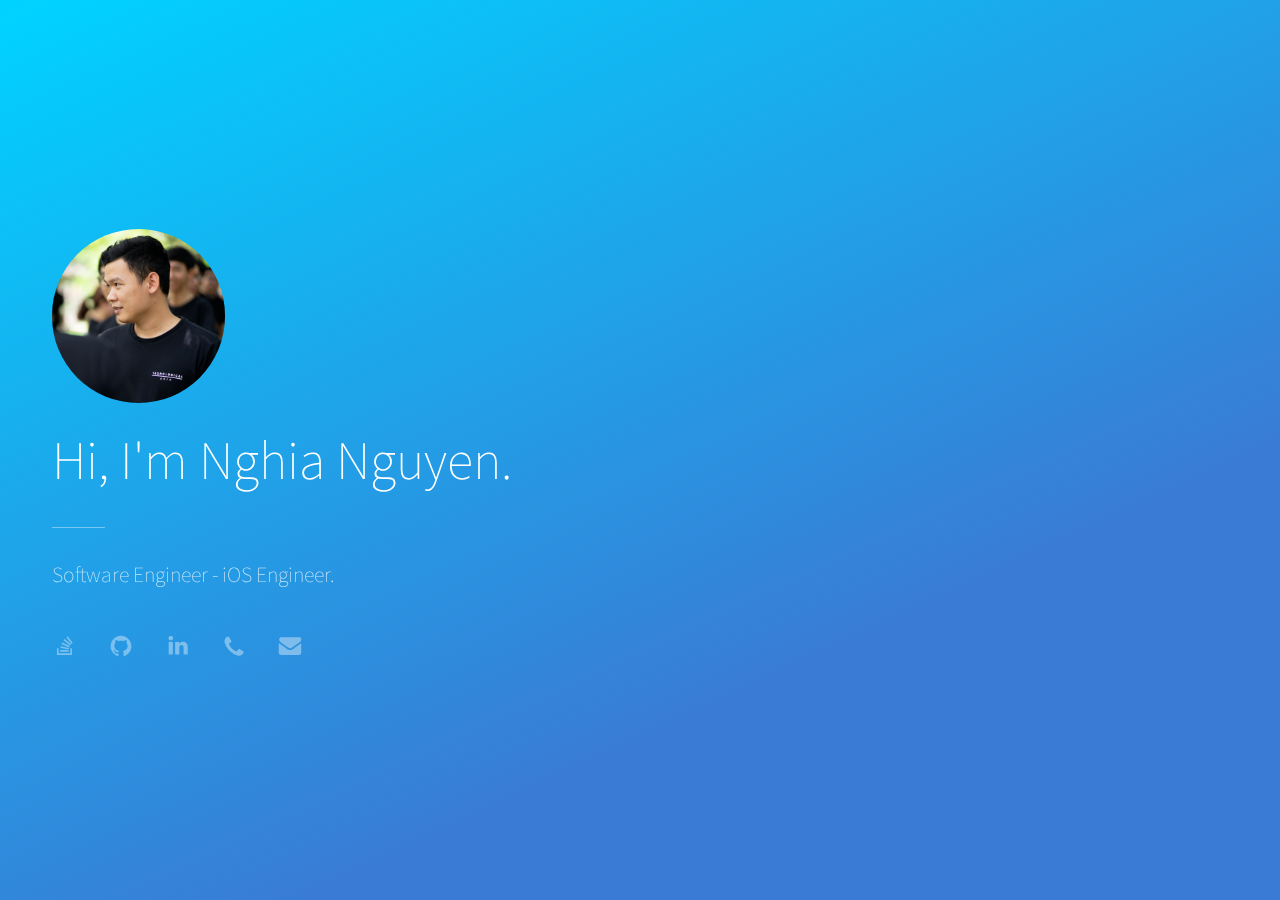
<file: public/index.html>
<!DOCTYPE HTML>
<html lang="en">

<head>
  <title>Nghia Nguyen</title>
  <meta charset="utf-8" />
  <link rel="shortcut icon" href="image/favicon.ico" type="image/x-icon">
  <meta name="viewport" content="width=device-width,initial-scale=1,user-scalable=no" />
  <link href="https://fonts.googleapis.com/css?family=Source+Sans+Pro:200,200italic" rel="stylesheet" type="text/css" />
  <link href="css/css.css" rel="stylesheet" type="text/css" />
  <!-- <script src="js/js.js"></script> -->
</head>

<body class="is-loading"><svg xmlns="http://www.w3.org/2000/svg" version="1.1" xmlns:xlink="http://www.w3.org/1999/xlink"
    viewBox="0 0 40 40" display="none" width="0" height="0">
    <symbol id="icon-90a" viewBox="0 0 40 40">
      <path d="M37.3,15.3v15.3c0,0.8-0.3,1.6-0.9,2.2c-0.6,0.6-1.4,0.9-2.2,0.9H5.8c-0.8,0-1.6-0.3-2.2-0.9s-0.9-1.4-0.9-2.2V15.3 c0.5,0.6,1.2,1.1,2,1.7c4.7,3.1,7.9,5.4,9.6,6.7c0.7,0.5,1.4,0.9,1.8,1.2c0.4,0.3,1,0.6,1.9,0.9c0.7,0.3,1.5,0.5,2.1,0.5l0,0 c0.6,0,1.4-0.2,2.1-0.5c0.7-0.3,1.4-0.6,1.9-0.9c0.4-0.3,1-0.7,1.8-1.2c2.2-1.6,5.4-3.8,9.6-6.7C36.1,16.5,36.7,15.9,37.3,15.3 L37.3,15.3z M37.3,9.6c0,1-0.3,2-0.9,2.9c-0.6,0.9-1.5,1.8-2.4,2.4c-4.9,3.3-7.9,5.4-9,6.2c-0.1,0.1-0.4,0.3-0.8,0.6 c-0.4,0.3-0.7,0.5-1,0.7c-0.3,0.2-0.6,0.4-1,0.6c-0.4,0.2-0.7,0.4-1.1,0.5c-0.4,0.1-0.6,0.2-0.9,0.2l0,0c-0.3,0-0.6-0.1-0.9-0.2 c-0.3-0.1-0.7-0.3-1.1-0.5c-0.4-0.2-0.7-0.4-1-0.6c-0.3-0.2-0.6-0.4-1-0.7c-0.4-0.3-0.7-0.5-0.8-0.6c-1.1-0.8-2.8-2-5.1-3.5 c-2.3-1.6-3.3-2.4-3.7-2.7c-0.8-0.5-1.6-1.2-2.3-2.2s-1-1.9-1-2.6c0-1,0.3-1.9,0.8-2.5c0.5-0.6,1.2-1,2.3-1h28.4 c0.8,0,1.6,0.3,2.2,0.9C37.1,8.1,37.3,8.8,37.3,9.6L37.3,9.6z" />
    </symbol>
    <symbol id="icon-904" viewBox="0 0 40 40">
      <path d="M34.8,28.8c0,0.4-0.1,0.8-0.2,1.5c-0.1,0.6-0.2,1.1-0.5,1.4c-0.4,0.7-1.2,1.4-2.6,2.2C30.2,34.7,29,35,27.7,35 c-0.4,0-0.7,0-1.1-0.1c-0.4,0-0.7-0.1-1.2-0.2c-0.5-0.1-0.8-0.2-0.9-0.4c-0.2-0.1-0.6-0.2-1.2-0.5c-0.6-0.2-0.9-0.4-1.1-0.4 c-1.4-0.5-2.6-1.1-3.6-1.8c-1.8-1.1-3.6-2.6-5.5-4.4c-1.9-1.9-3.4-3.7-4.4-5.5C8,20.8,7.4,19.5,7,18.2c0-0.1-0.1-0.5-0.4-1.1 C6.4,16.5,6,16.2,6,16c-0.1-0.2-0.2-0.6-0.4-0.9c-0.1-0.5-0.2-0.8-0.2-1.2s-0.1-0.7-0.1-1.1c0-1.3,0.4-2.6,1.1-3.9 c0.8-1.5,1.5-2.5,2.2-2.7C9,6.1,9.4,5.9,10,5.8c0.6-0.1,1.1-0.2,1.5-0.2c0.2,0,0.4,0,0.5,0.1c0.2,0.1,0.6,0.6,1.1,1.5 c0.1,0.2,0.4,0.6,0.6,1.2c0.2,0.5,0.5,0.9,0.7,1.3c0.2,0.4,0.5,0.8,0.7,1.2c0,0,0.1,0.2,0.4,0.5c0.2,0.2,0.4,0.6,0.5,0.7 c0.1,0.2,0.1,0.4,0.1,0.6c0,0.2-0.2,0.6-0.6,1.1c-0.4,0.5-0.8,0.8-1.3,1.2s-0.9,0.7-1.3,1.1c-0.4,0.4-0.6,0.7-0.6,0.9 c0,0.1,0,0.2,0.1,0.5c0.1,0.2,0.1,0.4,0.2,0.5c0,0.1,0.1,0.2,0.4,0.5c0.1,0.2,0.2,0.4,0.2,0.4c1.1,1.9,2.2,3.5,3.6,4.9 c1.4,1.4,3,2.6,4.9,3.6c0,0,0.1,0.1,0.4,0.2c0.2,0.1,0.4,0.2,0.5,0.4c0.1,0,0.2,0.1,0.5,0.2c0.2,0.1,0.4,0.1,0.5,0.1 c0.2,0,0.6-0.2,0.9-0.6c0.4-0.4,0.7-0.8,1.1-1.3c0.4-0.5,0.7-0.9,1.2-1.3c0.5-0.4,0.8-0.6,1.1-0.6c0.2,0,0.4,0,0.6,0.1 c0.2,0.1,0.5,0.2,0.7,0.5c0.4,0.2,0.5,0.4,0.5,0.4c0.4,0.2,0.7,0.5,1.2,0.7c0.4,0.2,0.8,0.5,1.3,0.7c0.5,0.2,0.8,0.5,1.2,0.6 c0.9,0.5,1.5,0.8,1.6,1.1C34.8,28.5,34.8,28.6,34.8,28.8L34.8,28.8z" />
    </symbol>
    <symbol id="icon-914" viewBox="0 0 40 40">
      <path d="M25.6,32.6c-0.6-3.4-1.6-6.8-2.9-10.4h0l0,0c-0.2,0.1-0.5,0.2-0.9,0.3c-0.4,0.1-1.1,0.5-2.1,1c-1,0.5-2,1.1-2.9,1.7 c-0.9,0.6-1.8,1.4-2.7,2.4c-0.9,1-1.7,2-2.1,3.1l-0.3-0.2c2.6,2.1,5.5,3.1,8.7,3.1C22.1,33.7,23.8,33.3,25.6,32.6L25.6,32.6z M21.7,19.9c-0.3-0.7-0.7-1.5-1.1-2.3c-4.3,1.3-9,1.9-14,1.9c0,0.1,0,0.2,0,0.4c0,1.7,0.3,3.4,0.9,4.9s1.5,3,2.6,4.2 c0.7-1.2,1.6-2.4,2.6-3.5s2-1.9,3-2.6s1.9-1.2,2.7-1.7c0.9-0.5,1.5-0.8,2.1-1l0.8-0.3c0.1,0,0.1,0,0.3-0.1 C21.5,20,21.6,20,21.7,19.9L21.7,19.9z M19.5,15.5c-1.7-3-3.4-5.6-5.1-7.9c-1.9,0.9-3.5,2.2-4.9,3.9s-2.2,3.6-2.7,5.7 C11,17.2,15.2,16.6,19.5,15.5L19.5,15.5z M33.7,22.2c-2.9-0.8-5.8-1-8.5-0.6c1.2,3.3,2.1,6.6,2.7,9.8c1.5-1,2.8-2.4,3.9-4 C32.8,25.8,33.4,24.1,33.7,22.2z M16.9,6.7C16.9,6.7,16.9,6.7,16.9,6.7C16.9,6.7,16.9,6.7,16.9,6.7z M29.2,9.7 c-2.6-2.3-5.6-3.4-9-3.4c-1.1,0-2.1,0.1-3.2,0.4c1.8,2.4,3.5,5,5.1,8c1-0.4,1.9-0.8,2.7-1.3c0.8-0.5,1.5-0.9,2-1.3s0.9-0.8,1.4-1.2 s0.7-0.7,0.8-0.8L29.2,9.7z M33.9,19.9c0-3.2-1.1-6.1-3.1-8.6l0,0c-0.1,0.2-0.3,0.3-0.4,0.5c-0.1,0.2-0.4,0.5-0.9,0.9 c-0.5,0.4-1,0.9-1.5,1.3c-0.5,0.4-1.2,0.8-2.1,1.4c-0.9,0.5-1.8,1-2.7,1.3c0.3,0.7,0.7,1.4,0.9,2c0,0.1,0.1,0.2,0.1,0.4 c0.1,0.2,0.1,0.3,0.2,0.3c0.5-0.1,1-0.1,1.6-0.1c0.5,0,1,0,1.5,0c0.5,0,1,0,1.4,0s0.9,0,1.3,0.1c0.4,0,0.8,0.1,1.2,0.1 c0.4,0,0.7,0.1,1,0.1c0.3,0,0.6,0.1,0.8,0.1c0.2,0,0.4,0.1,0.5,0.1L33.9,19.9z M36.2,20c0,2.9-0.7,5.6-2.1,8 c-1.4,2.5-3.4,4.4-5.8,5.8s-5.1,2.1-8,2.1c-2.9,0-5.6-0.7-8-2.1S7.8,30.5,6.3,28s-2.1-5.1-2.1-8s0.7-5.6,2.1-8s3.4-4.4,5.8-5.8 s5.1-2.1,8-2.1c2.9,0,5.6,0.7,8,2.1s4.4,3.4,5.8,5.8C35.5,14.4,36.2,17.1,36.2,20z" />
    </symbol>
    <symbol id="icon-906" viewBox="0 0 120 120">
      <path d="M84.4 93.8V70.6h7.7v30.9H22.6V70.6h7.7v23.2z"/>
      <path d="M38.8 68.4l37.8 7.9 1.6-7.6-37.8-7.9-1.6 7.6zm5-18l35 16.3 3.2-7-35-16.4-3.2 7.1zm9.7-17.2l29.7 24.7 4.9-5.9-29.7-24.7-4.9 5.9zm19.2-18.3l-6.2 4.6 23 31 6.2-4.6-23-31zM38 86h38.6v-7.7H38V86z"/>
    </symbol>
    <symbol id="icon-907" viewBox="0 0 40 40">
      <path d="M36,20.3c0,3.5-1,6.6-3.1,9.4c-2,2.8-4.7,4.7-7.9,5.8c-0.4,0.1-0.6,0-0.8-0.1c-0.2-0.2-0.3-0.4-0.3-0.6v-4.4 c0-1.3-0.4-2.3-1.1-3c0.8-0.1,1.5-0.2,2.1-0.4c0.6-0.2,1.3-0.4,2-0.8c0.7-0.4,1.2-0.8,1.7-1.4c0.5-0.5,0.8-1.3,1.1-2.2 s0.4-2,0.4-3.1c0-1.7-0.5-3.1-1.6-4.3c0.5-1.3,0.5-2.7-0.2-4.2c-0.4-0.1-1,0-1.7,0.2c-0.7,0.3-1.4,0.6-1.9,0.9L24,12.5 c-1.3-0.4-2.6-0.5-4-0.5s-2.7,0.2-4,0.5c-0.2-0.2-0.5-0.3-0.9-0.6c-0.4-0.2-0.9-0.5-1.7-0.8c-0.8-0.3-1.4-0.4-1.8-0.3 c-0.6,1.6-0.7,3-0.1,4.2c-1.1,1.2-1.6,2.6-1.6,4.3c0,1.2,0.1,2.2,0.4,3.1s0.6,1.6,1.1,2.2s1,1,1.7,1.4c0.7,0.4,1.3,0.6,2,0.8 c0.6,0.2,1.3,0.3,2.1,0.4c-0.6,0.5-0.9,1.2-1,2.1c-0.3,0.1-0.6,0.2-0.9,0.3c-0.3,0.1-0.7,0.1-1.2,0.1c-0.5,0-0.9-0.1-1.4-0.4 c-0.5-0.3-0.8-0.7-1.2-1.3c-0.3-0.4-0.6-0.8-1-1.1c-0.4-0.3-0.8-0.4-1-0.5L9,26.5c-0.3,0-0.5,0-0.6,0.1c-0.1,0.1-0.1,0.1-0.1,0.2 c0,0.1,0.1,0.2,0.2,0.3c0.1,0.1,0.2,0.2,0.3,0.2l0.1,0.1c0.3,0.1,0.6,0.4,0.9,0.8s0.5,0.7,0.7,1.1l0.2,0.5c0.2,0.5,0.5,1,0.9,1.3 c0.4,0.3,0.9,0.5,1.4,0.6c0.5,0.1,1,0.1,1.4,0.1c0.5,0,0.9,0,1.2-0.1l0.5-0.1c0,0.5,0,1.1,0,1.9c0,0.7,0,1.1,0,1.1 c0,0.2-0.1,0.5-0.3,0.6c-0.2,0.2-0.5,0.2-0.8,0.1c-3.2-1.1-5.8-3-7.9-5.8S4,23.8,4,20.3c0-2.9,0.7-5.6,2.1-8S9.5,7.8,12,6.4 s5.1-2.1,8-2.1s5.6,0.7,8,2.1s4.4,3.4,5.8,5.8S36,17.4,36,20.3L36,20.3z" />
    </symbol>
    <symbol id="icon-910" viewBox="0 0 40 40">
      <path d="M20,7c4.2,0,4.7,0,6.3,0.1c1.5,0.1,2.3,0.3,3,0.5C30,8,30.5,8.3,31.1,8.9c0.5,0.5,0.9,1.1,1.2,1.8c0.2,0.5,0.5,1.4,0.5,3 C33,15.3,33,15.8,33,20s0,4.7-0.1,6.3c-0.1,1.5-0.3,2.3-0.5,3c-0.3,0.7-0.6,1.2-1.2,1.8c-0.5,0.5-1.1,0.9-1.8,1.2 c-0.5,0.2-1.4,0.5-3,0.5C24.7,33,24.2,33,20,33s-4.7,0-6.3-0.1c-1.5-0.1-2.3-0.3-3-0.5C10,32,9.5,31.7,8.9,31.1 C8.4,30.6,8,30,7.7,29.3c-0.2-0.5-0.5-1.4-0.5-3C7,24.7,7,24.2,7,20s0-4.7,0.1-6.3c0.1-1.5,0.3-2.3,0.5-3C8,10,8.3,9.5,8.9,8.9 C9.4,8.4,10,8,10.7,7.7c0.5-0.2,1.4-0.5,3-0.5C15.3,7.1,15.8,7,20,7z M20,4.3c-4.3,0-4.8,0-6.5,0.1c-1.6,0-2.8,0.3-3.8,0.7 C8.7,5.5,7.8,6,6.9,6.9C6,7.8,5.5,8.7,5.1,9.7c-0.4,1-0.6,2.1-0.7,3.8c-0.1,1.7-0.1,2.2-0.1,6.5s0,4.8,0.1,6.5 c0,1.6,0.3,2.8,0.7,3.8c0.4,1,0.9,1.9,1.8,2.8c0.9,0.9,1.7,1.4,2.8,1.8c1,0.4,2.1,0.6,3.8,0.7c1.6,0.1,2.2,0.1,6.5,0.1 s4.8,0,6.5-0.1c1.6-0.1,2.9-0.3,3.8-0.7c1-0.4,1.9-0.9,2.8-1.8c0.9-0.9,1.4-1.7,1.8-2.8c0.4-1,0.6-2.1,0.7-3.8 c0.1-1.6,0.1-2.2,0.1-6.5s0-4.8-0.1-6.5c-0.1-1.6-0.3-2.9-0.7-3.8c-0.4-1-0.9-1.9-1.8-2.8c-0.9-0.9-1.7-1.4-2.8-1.8 c-1-0.4-2.1-0.6-3.8-0.7C24.8,4.3,24.3,4.3,20,4.3L20,4.3L20,4.3z" />
      <path d="M20,11.9c-4.5,0-8.1,3.7-8.1,8.1s3.7,8.1,8.1,8.1s8.1-3.7,8.1-8.1S24.5,11.9,20,11.9z M20,25.2c-2.9,0-5.2-2.3-5.2-5.2 s2.3-5.2,5.2-5.2s5.2,2.3,5.2,5.2S22.9,25.2,20,25.2z" />
      <path d="M30.6,11.6c0,1-0.8,1.9-1.9,1.9c-1,0-1.9-0.8-1.9-1.9s0.8-1.9,1.9-1.9C29.8,9.7,30.6,10.5,30.6,11.6z" />
    </symbol>
    <symbol id="icon-90b" viewBox="0 0 40 40">
      <path d="M12.1,13.8v19.1H5.7V13.8C5.7,13.8,12.1,13.8,12.1,13.8z M12.5,7.9c0,0.9-0.3,1.7-1,2.4c-0.7,0.6-1.5,0.9-2.6,0.9h0 c-1.1,0-1.9-0.3-2.5-0.9c-0.6-0.6-1-1.4-1-2.4c0-1,0.3-1.7,1-2.4S7.9,4.6,9,4.6s1.9,0.3,2.6,0.9S12.5,6.9,12.5,7.9z M35,22v11h-6.4 V22.7c0-1.4-0.3-2.4-0.8-3.2c-0.5-0.8-1.3-1.1-2.4-1.1c-0.8,0-1.5,0.2-2,0.7c-0.5,0.4-1,1-1.2,1.7c-0.1,0.4-0.2,0.9-0.2,1.6v10.7 h-6.4c0-5.1,0-9.3,0-12.5s0-5.1,0-5.7l0-0.9H22v2.8h0c0.3-0.4,0.5-0.8,0.8-1.1c0.3-0.3,0.6-0.6,1.1-1c0.5-0.4,1-0.6,1.7-0.8 c0.7-0.2,1.4-0.3,2.2-0.3c2.2,0,4,0.7,5.3,2.2C34.4,17,35,19.1,35,22L35,22z" />
    </symbol>
    <symbol id="icon-905" viewBox="0 0 40 40">
      <path d="M36.3,10.2c-1,1.3-2.1,2.5-3.4,3.5c0,0.2,0,0.4,0,1c0,1.7-0.2,3.6-0.9,5.3c-0.6,1.7-1.2,3.5-2.4,5.1 c-1.1,1.5-2.3,3.1-3.7,4.3c-1.4,1.2-3.3,2.3-5.3,3c-2.1,0.8-4.2,1.2-6.6,1.2c-3.6,0-7-1-10.2-3c0.4,0,1.1,0.1,1.5,0.1 c3.1,0,5.9-1,8.2-2.9c-1.4,0-2.7-0.4-3.8-1.3c-1.2-1-1.9-2-2.2-3.3c0.4,0.1,1,0.1,1.2,0.1c0.6,0,1.2-0.1,1.7-0.2 c-1.4-0.3-2.7-1.1-3.7-2.3s-1.4-2.6-1.4-4.2v-0.1c1,0.6,2,0.9,3,0.9c-1-0.6-1.5-1.3-2.2-2.4c-0.6-1-0.9-2.1-0.9-3.3s0.3-2.3,1-3.4 c1.5,2.1,3.6,3.6,6,4.9s4.9,2,7.6,2.1c-0.1-0.6-0.1-1.1-0.1-1.4c0-1.8,0.8-3.5,2-4.7c1.2-1.2,2.9-2,4.7-2c2,0,3.6,0.8,4.8,2.1 c1.4-0.3,2.9-0.9,4.2-1.5c-0.4,1.5-1.4,2.7-2.9,3.6C33.8,11.2,35.1,10.9,36.3,10.2L36.3,10.2z" />
    </symbol>
  </svg>
  <div id="wrapper">
    <div id="main">
      <div class="inner">
        <div id="image01" class="image"><img src="image/profile.png" alt="" /></div>
        <p id="text02">Hi, I&#39;m Nghia Nguyen.</p>
        <hr id="divider02">
        <p id="text01">Software Engineer - iOS Engineer.</p>
        <ul id="icons01" class="icons">
          <li><a class="n02" href="https://stackoverflow.com/users/9869766/nghia-nguyen-quang"><svg>
                <use xlink:href="#icon-906"></use>
              </svg><span class="label">StackOverFlow</span></a></li>
          <li><a class="n05" href="https://github.com/quangnghiadev"><svg>
                <use xlink:href="#icon-907"></use>
              </svg><span class="label">GitHub</span></a></li>
          <li><a class="n06" href="https://www.linkedin.com/in/qnghiadev"><svg>
                <use xlink:href="#icon-90b"></use>
              </svg><span class="label">LinkedIn</span></a></li>
          <li><a class="n07" href="tel:+84981664065"><svg>
                <use xlink:href="#icon-904"></use>
              </svg><span class="label">Phone</span></a></li>
          <li><a class="n08" href="mailto:quangnghiadev@gmail.com"><svg>
                <use xlink:href="#icon-90a"></use>
              </svg><span class="label">Email</span></a></li>
        </ul>
      </div>
    </div>
  </div>
</body>
</html>
</file>
<file: public/css/css.css>
html, body, div, span, applet, object, iframe, h1, h2, h3, h4, h5, h6, p, blockquote, pre, a, abbr, acronym, address, big, cite, code, del, dfn, em, img, ins, kbd, q, s, samp, small, strike, strong, sub, sup, tt, var, b, u, i, center, dl, dt, dd, ol, ul, li, fieldset, form, label, legend, table, caption, tbody, tfoot, thead, tr, th, td, article, aside, canvas, details, embed, figure, figcaption, footer, header, hgroup, menu, nav, output, ruby, section, summary, time, mark, audio, video {
    margin: 0;
    padding: 0;
    border: 0;
    font-size: 100%;
    font: inherit;
    vertical-align: baseline;
}
article, aside, details, figcaption, figure, footer, header, hgroup, menu, nav, section {
    display: block;
}
body {
    line-height: 1;
}
ol, ul {
    list-style: none;
}
blockquote, q {
    quotes: none;
}
blockquote:before, blockquote:after, q:before, q:after {
    content: '';
    content: none;
}
table {
    border-collapse: collapse;
    border-spacing: 0;
}
body {
    -webkit-text-size-adjust: none 
}
mark {
    background-color: transparent;
    color: inherit 
}
input::-moz-focus-inner {
    border: 0;
    padding: 0 
}
input[type="text"], input[type="email"], select, textarea {
    -moz-appearance: none;
    -webkit-appearance: none;
    -ms-appearance: none;
    appearance: none 
}
*, *:before, *:after {
    box-sizing: border-box;
}
body {
    min-width: 320px;
    min-height: 100vh;
    line-height: 1.0;
    word-wrap: break-word;
    overflow-x: hidden;
}
u {
    text-decoration: underline;
}
strong {
    color: inherit;
    font-weight: bolder;
}
em {
    font-style: italic;
}
code {
    font-family: 'Lucida Console', 'Courier New', 'monospace';
    font-weight: normal;
    text-indent: 0;
    letter-spacing: 0;
    font-size: 0.9em;
    margin: 0 0.25em;
    padding: 0.25em 0.5em;
    background-color: rgba(144, 144, 144, 0.25);
    border-radius: 0.25em;
}
mark {
    background-color: rgba(144, 144, 144, 0.25);
}
a {
    -moz-transition: color 0.25s ease, background-color 0.25s ease, border-color 0.25s ease;
    -webkit-transition: color 0.25s ease, background-color 0.25s ease, border-color 0.25s ease;
    -ms-transition: color 0.25s ease, background-color 0.25s ease, border-color 0.25s ease;
    transition: color 0.25s ease, background-color 0.25s ease, border-color 0.25s ease;
    color: inherit;
    text-decoration: underline;
}
s {
    text-decoration: line-through;
}
body:before {
    content: '';
    display: block;
    background-image: linear-gradient(155deg, #00d2ff 1%, #3a7bd5 70%);
    position: fixed;
    top: 0;
    left: 0;
    width: 100vw;
    height: 100vh;
    z-index: 0;
    -moz-pointer-events: none;
    -webkit-pointer-events: none;
    -ms-pointer-events: none;
    pointer-events: none;
    -moz-transform: scale(1);
    -webkit-transform: scale(1);
    -ms-transform: scale(1);
    transform: scale(1);
}
body:after {
    display: block;
    content: '';
    position: fixed;
    top: 0;
    left: 0;
    width: 100%;
    height: 100%;
    background-color: #7F87B2;
    z-index: 1;
    opacity: 0;
    visibility: hidden;
    -moz-transition: opacity 1s ease-in-out 0s, visibility 1s 0s;
    -webkit-transition: opacity 1s ease-in-out 0s, visibility 1s 0s;
    -ms-transition: opacity 1s ease-in-out 0s, visibility 1s 0s;
    transition: opacity 1s ease-in-out 0s, visibility 1s 0s;
    -moz-transform: scale(1);
    -webkit-transform: scale(1);
    -ms-transform: scale(1);
    transform: scale(1);
}
body.is-loading:after {
    opacity: 1;
    visibility: visible;
}
html {
    font-size: 18pt;
}
#wrapper {
    -webkit-overflow-scrolling: touch;
    display: -moz-flex;
    display: -webkit-flex;
    display: -ms-flex;
    display: flex;
    -moz-flex-direction: column;
    -webkit-flex-direction: column;
    -ms-flex-direction: column;
    flex-direction: column;
    -moz-align-items: flex-start;
    -webkit-align-items: flex-start;
    -ms-align-items: flex-start;
    align-items: flex-start;
    -moz-justify-content: center;
    -webkit-justify-content: center;
    -ms-justify-content: center;
    justify-content: center;
    min-height: 100vh;
    position: relative;
    z-index: 2;
    overflow: hidden;
}
#main {
    display: -moz-flex;
    display: -webkit-flex;
    display: -ms-flex;
    display: flex;
    position: relative;
    max-width: 100%;
    z-index: 1;
    -moz-align-items: center;
    -webkit-align-items: center;
    -ms-align-items: center;
    align-items: center;
    -moz-justify-content: center;
    -webkit-justify-content: center;
    -ms-justify-content: center;
    justify-content: center;
    -moz-flex-grow: 0;
    -webkit-flex-grow: 0;
    -ms-flex-grow: 0;
    flex-grow: 0;
    -moz-flex-shrink: 0;
    -webkit-flex-shrink: 0;
    -ms-flex-shrink: 0;
    flex-shrink: 0;
    text-align: left;
}
#main>.inner {
    position: relative;
    z-index: 1;
    border-radius: inherit;
    padding: 3.75rem 3rem;
    max-width: 100%;
    width: 44rem;
}
#main>.inner>* {
    margin-top: 1.625rem;
    margin-bottom: 1.625rem;
    -moz-transition: opacity 1s ease-in-out 0s;
    -webkit-transition: opacity 1s ease-in-out 0s;
    -ms-transition: opacity 1s ease-in-out 0s;
    transition: opacity 1s ease-in-out 0s;
}
#main>.inner> :first-child {
    margin-top: 0 !important;
}
#main>.inner> :last-child {
    margin-bottom: 0 !important;
}
#main>.inner>.full {
    margin-left: calc(-3rem);
    width: calc(100% + 6rem + 0.4725px);
    max-width: calc(100% + 6rem + 0.4725px);
}
#main>.inner>.full:first-child {
    margin-top: -3.75rem !important;
    border-top-left-radius: inherit;
    border-top-right-radius: inherit;
}
#main>.inner>.full:last-child {
    margin-bottom: -3.75rem !important;
    border-bottom-left-radius: inherit;
    border-bottom-right-radius: inherit;
}
#main>.inner>.full.screen {
    width: 100vw;
    max-width: 100vw;
    position: relative;
    border-radius: 0 !important;
    left: 0;
    right: auto;
    margin-left: calc(-3rem);
}
body.is-loading #main>.inner>* {
    opacity: 0;
}
#main>.inner> :nth-child(2) {
    -moz-transition-delay: 0.125s;
    -webkit-transition-delay: 0.125s;
    -ms-transition-delay: 0.125s;
    transition-delay: 0.125s;
}
#main>.inner> :nth-child(3) {
    -moz-transition-delay: 0.25s;
    -webkit-transition-delay: 0.25s;
    -ms-transition-delay: 0.25s;
    transition-delay: 0.25s;
}
#main>.inner> :nth-child(4) {
    -moz-transition-delay: 0.375s;
    -webkit-transition-delay: 0.375s;
    -ms-transition-delay: 0.375s;
    transition-delay: 0.375s;
}
#main>.inner> :nth-child(5) {
    -moz-transition-delay: 0.5s;
    -webkit-transition-delay: 0.5s;
    -ms-transition-delay: 0.5s;
    transition-delay: 0.5s;
}
.image {
    position: relative;
    overflow: hidden;
    max-width: 100%;
    display: block;
}
.image a, .image span {
    position: relative;
    max-width: 100%;
    display: inline-block;
    vertical-align: top;
}
.image a img, .image span img {
    display: block;
}
.image img {
    width: 100%;
    max-width: 100%;
    display: inline-block;
    vertical-align: top;
}
.image.full img {
    display: block;
}
.image.full:first-child img {
    border-top-left-radius: inherit;
    border-top-right-radius: inherit;
}
.image.full:last-child img {
    border-bottom-left-radius: inherit;
    border-bottom-right-radius: inherit;
}
.image.full a, .image.full span {
    display: block;
}
#image01 a, #image01 span {
    border-radius: 100%;
}
#image01 img {
    width: 10rem;
    border-radius: 100%;
}
h1 br+br, h2 br+br, h3 br+br, p br+br {
    display: block;
    content: ' ';
}
h1 .li, h2 .li, h3 .li, p .li {
    display: list-item;
    padding-left: 0.5em;
    margin: 0.75em 0 0 1em;
}
#text02 br+br {
    margin-top: 0.705rem;
}
#text02 {
    margin-top: rem !important;
    margin-bottom: rem !important;
    color: #FFFFFF;
    font-family: 'Source Sans Pro', 'sans-serif';
    font-size: 3.125em;
    line-height: 1.175;
    font-weight: 200;
}
#text01 br+br {
    margin-top: 0.93rem;
}
#text01 {
    margin-top: rem !important;
    margin-bottom: rem !important;
    color: rgba(255, 255, 255, 0.749);
    font-family: 'Source Sans Pro', 'sans-serif';
    font-size: 1.25em;
    line-height: 1.55;
    font-weight: 200;
}
hr {
    width: 100%;
    position: relative;
    padding: 0;
    border: 0;
    height: 0.5rem;
    line-height: 0.5rem;
}
hr:before {
    content: '';
    display: inline-block;
    vertical-align: middle;
    width: 8%;
    border-top: solid 1px rgba(255, 255, 255, 0.392);
    height: 1px;
}
.icons {
    cursor: default;
    padding: 0;
    letter-spacing: 0;
    font-size: 1.5em;
    width: calc(100% + 1.375rem);
    margin-left: -0.6875rem;
}
.icons li {
    display: inline-block;
    vertical-align: middle;
    position: relative;
    z-index: 1;
    margin: 0.6875rem;
}
.icons li a {
    display: -moz-flex;
    display: -webkit-flex;
    display: -ms-flex;
    display: flex;
    -moz-align-items: center;
    -webkit-align-items: center;
    -ms-align-items: center;
    align-items: center;
    -moz-justify-content: center;
    -webkit-justify-content: center;
    -ms-justify-content: center;
    justify-content: center;
    width: 1em;
    height: 1em;
}
.icons li a svg {
    display: block;
    position: relative;
    -moz-transition: fill 0.25s ease;
    -webkit-transition: fill 0.25s ease;
    -ms-transition: fill 0.25s ease;
    transition: fill 0.25s ease;
}
.icons li a+svg {
    display: block;
    position: absolute;
    top: 0;
    left: 0;
    width: 100%;
    height: 100%;
    z-index: -1;
    -moz-pointer-events: none;
    -webkit-pointer-events: none;
    -ms-pointer-events: none;
    pointer-events: none;
    -moz-transition: fill 0.25s ease, stroke 0.25s ease;
    -webkit-transition: fill 0.25s ease, stroke 0.25s ease;
    -ms-transition: fill 0.25s ease, stroke 0.25s ease;
    transition: fill 0.25s ease, stroke 0.25s ease;
}
.icons li a .label {
    display: none;
}
#icons01 li a svg {
    width: 100%;
    height: 100%;
}
#icons01 .n01 svg {
    fill: rgba(255, 255, 255, 0.392);
}
#icons01 .n01:hover svg {
    fill: #FFFFFF;
}
#icons01 .n02 svg {
    fill: rgba(255, 255, 255, 0.392);
}
#icons01 .n02:hover svg {
    fill: #FFFFFF;
}
#icons01 .n03 svg {
    fill: rgba(255, 255, 255, 0.392);
}
#icons01 .n03:hover svg {
    fill: #FFFFFF;
}
#icons01 .n04 svg {
    fill: rgba(255, 255, 255, 0.392);
}
#icons01 .n04:hover svg {
    fill: #FFFFFF;
}
#icons01 .n05 svg {
    fill: rgba(255, 255, 255, 0.392);
}
#icons01 .n05:hover svg {
    fill: #FFFFFF;
}
#icons01 .n06 svg {
    fill: rgba(255, 255, 255, 0.392);
}
#icons01 .n06:hover svg {
    fill: #FFFFFF;
}
#icons01 .n07 svg {
    fill: rgba(255, 255, 255, 0.392);
}
#icons01 .n07:hover svg {
    fill: #FFFFFF;
}
#icons01 .n08 svg {
    fill: rgba(255, 255, 255, 0.392);
}
#icons01 .n08:hover svg {
    fill: #FFFFFF;
}
@media (max-width: 1680px) {
    html {
        font-size: 13pt;
   }
}
@media (max-width: 1280px) {
    html {
        font-size: 13pt;
   }
}
@media (max-width: 980px) {
    html {
        font-size: 11pt;
   }
}
@media (max-width: 736px) {
    html {
        font-size: 11pt;
   }
    #main>.inner {
        padding: 3.5rem 2rem;
   }
    #main>.inner>* {
        margin-top: 1.625rem;
        margin-bottom: 1.625rem;
   }
    #main>.inner>.full {
        margin-left: calc(-2rem);
        width: calc(100% + 4rem + 0.4725px);
        max-width: calc(100% + 4rem + 0.4725px);
   }
    #main>.inner>.full:first-child {
        margin-top: -3.5rem !important;
   }
    #main>.inner>.full:last-child {
        margin-bottom: -3.5rem !important;
   }
    #main>.inner>.full.screen {
        margin-left: calc(-2rem);
   }
    #image01 img {
        width: 10rem;
        -moz-object-fit: cover;
        -webkit-object-fit: cover;
        -ms-object-fit: cover;
        object-fit: cover;
        -moz-object-position: center;
        -webkit-object-position: center;
        -ms-object-position: center;
        object-position: center;
   }
    #text02 {
        margin-top: 0rem !important;
        margin-bottom: 0rem !important;
        letter-spacing: 0rem;
        width: 100%;
        font-size: 3em;
        line-height: 1.175;
   }
    #text01 {
        margin-top: 0rem !important;
        margin-bottom: 0rem !important;
        letter-spacing: 0rem;
        width: 100%;
        font-size: 1.25em;
        line-height: 1.55;
   }
    #divider02 {
        height: 0.5rem;
        line-height: 0.5rem;
   }
}
@media (max-width: 480px) {
    #main>.inner>* {
        margin-top: 1.421875rem;
        margin-bottom: 1.421875rem;
   }
}
@media (max-width: 360px) {
    #main>.inner {
        padding: 2.625rem 1.5rem;
   }
    #main>.inner>* {
        margin-top: 1.21875rem;
        margin-bottom: 1.21875rem;
   }
    #main>.inner>.full {
        margin-left: calc(-1.5rem);
        width: calc(100% + 3rem + 0.4725px);
        max-width: calc(100% + 3rem + 0.4725px);
   }
    #main>.inner>.full:first-child {
        margin-top: -2.625rem !important;
   }
    #main>.inner>.full:last-child {
        margin-bottom: -2.625rem !important;
   }
    #main>.inner>.full.screen {
        margin-left: calc(-1.5rem);
   }
    #text02 {
        font-size: 3em;
   }
    #text01 {
        font-size: 1.25em;
   }
    #icons01 {
        width: calc(100% + 1.03125rem);
        margin-left: -0.515625rem;
   }
    #icons01 li {
        margin: 0.515625rem;
   }
}
body {
    overflow: auto !important;
}
body:after {
    display: none !important;
}
#main>.inner {
    opacity: 1.0 !important;
}
#main>.inner>* {
    opacity: 1.0 !important;
    -moz-transform: none !important;
    -webkit-transform: none !important;
    -ms-transform: none !important;
    transform: none !important;
    -moz-transition: none !important;
    -webkit-transition: none !important;
    -ms-transition: none !important;
    transition: none !important;
    -moz-filter: none !important;
    -webkit-filter: none !important;
    -ms-filter: none !important;
    filter: none !important;
}
</file>
